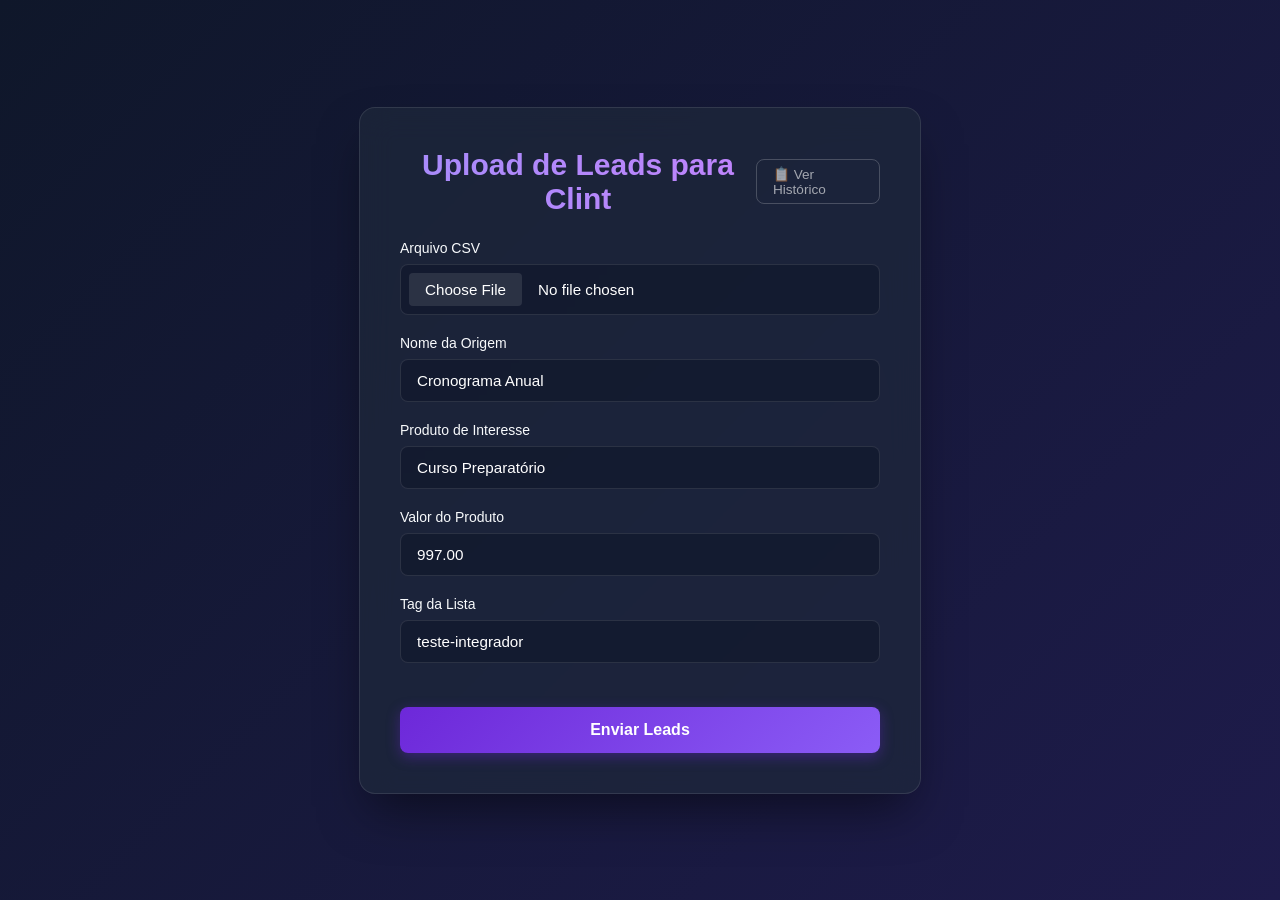
<file: templates/index.html>
<!DOCTYPE html>
<html lang="pt-BR">

<head>
    <meta charset="UTF-8">
    <meta name="viewport" content="width=device-width, initial-scale=1.0">
    <title>Upload de CSV - Integrador Clint</title>
    <link rel="stylesheet" href="/static/style.css">
</head>

<body>
    <div class="container">
        <div style="display:flex; justify-content:space-between; align-items:center; margin-bottom:1.5rem;">
            <h1 style="margin:0;">Upload de Leads para Clint</h1>
            <a href="/historico"
                style="color:rgba(255,255,255,0.6); text-decoration:none; font-size:0.85rem; border:1px solid rgba(255,255,255,0.2); padding:0.4rem 1rem; border-radius:8px; transition:all 0.2s;"
                onmouseover="this.style.background='rgba(255,255,255,0.1)'; this.style.color='white';"
                onmouseout="this.style.background='transparent'; this.style.color='rgba(255,255,255,0.6)';">📋 Ver
                Histórico</a>
        </div>
        <form id="uploadForm" enctype="multipart/form-data">

            <div class="form-group">
                <label for="csv_file">Arquivo CSV</label>
                <input type="file" id="csv_file" name="csv_file" accept=".csv" required>
            </div>

            <div class="form-group">
                <label for="origin_name">Nome da Origem</label>
                <input type="text" id="origin_name" name="origin_name" placeholder="Ex: Pesquisa ENAM 2026"
                    value="Cronograma Anual" required>
            </div>

            <div class="form-group">
                <label for="product_name">Produto de Interesse</label>
                <input type="text" id="product_name" name="product_name" value="Curso Preparatório" required>
            </div>

            <div class="form-group">
                <label for="product_value">Valor do Produto</label>
                <input type="number" id="product_value" name="product_value" step="0.01" value="997.00" required>
            </div>

            <div class="form-group">
                <label for="list_tag_name">Tag da Lista</label>
                <input type="text" id="list_tag_name" name="list_tag_name" placeholder="Ex: lista-enam-2026"
                    value="teste-integrador" required>
            </div>

            <button type="submit" id="submitBtn">Enviar Leads</button>

        </form>

        <div id="loading" class="hidden">
            <div class="spinner"></div>
            <p>Processando leads... Por favor, aguarde.</p>
        </div>

        <div id="result" class="hidden">
            <div class="result-header">
                <h2 id="resultTitle">Processamento Concluído</h2>
            </div>
            <div class="stats">
                <div class="stat-card success">
                    <span class="stat-value" id="countSuccess">0</span>
                    <span class="stat-label">Sucessos</span>
                </div>
                <div class="stat-card error">
                    <span class="stat-value" id="countError">0</span>
                    <span class="stat-label">Falhas</span>
                </div>
            </div>
            <div id="errorDetails" class="hidden">
                <h3>Detalhes das Falhas</h3>
                <ul id="errorList"></ul>
            </div>
            <button onclick="window.location.reload()" style="background: rgba(255,255,255,0.1); margin-top: 1rem;">Novo
                Upload</button>
        </div>
    </div>

    <script>
        const form = document.getElementById('uploadForm');
        const submitBtn = document.getElementById('submitBtn');
        const loading = document.getElementById('loading');
        const result = document.getElementById('result');

        form.addEventListener('submit', async (e) => {
            e.preventDefault();

            submitBtn.disabled = true;
            form.classList.add('hidden');
            loading.classList.remove('hidden');

            const formData = new FormData(form);

            try {
                const response = await fetch('/upload', {
                    method: 'POST',
                    body: formData
                });

                const data = await response.json();

                loading.classList.add('hidden');
                result.classList.remove('hidden');

                if (response.ok) {
                    document.getElementById('countSuccess').textContent = data.sucessos;
                    document.getElementById('countError').textContent = data.erros;

                    if (data.erros > 0) {
                        document.getElementById('errorDetails').classList.remove('hidden');
                        const errorList = document.getElementById('errorList');
                        errorList.innerHTML = '';
                        data.detalhes_falhas.forEach(fail => {
                            const li = document.createElement('li');
                            li.textContent = `Linha ${fail.linha} (${fail.email}): ${fail.erro}`;
                            errorList.appendChild(li);
                        });
                    }
                } else {
                    document.getElementById('resultTitle').textContent = "Erro na Operação";
                    document.getElementById('resultTitle').style.color = "#ef4444";
                    alert(data.detail || "Ocorreu um erro inesperado.");
                }

            } catch (error) {
                console.error('Error:', error);
                alert("Falha de conexão com o servidor.");
                form.classList.remove('hidden');
                loading.classList.add('hidden');
                submitBtn.disabled = false;
            }
        });
    </script>
</body>

</html>
</file>
<file: static/style.css>
:root {
    --primary: #6d28d9;
    --primary-hover: #5b21b6;
    --bg-color: #0f172a;
    --surface: rgba(30, 41, 59, 0.7);
    --text-color: #f8fafc;
    --text-muted: #94a3b8;
    --border-color: rgba(255, 255, 255, 0.1);
    --focus-ring: rgba(109, 40, 217, 0.5);
}

body {
    font-family: 'Inter', -apple-system, BlinkMacSystemFont, "Segoe UI", Roboto, Helvetica, Arial, sans-serif;
    background: linear-gradient(135deg, #0f172a 0%, #1e1b4b 100%);
    color: var(--text-color);
    display: flex;
    justify-content: center;
    align-items: center;
    min-height: 100vh;
    margin: 0;
    padding: 2rem;
    box-sizing: border-box;
}

.container {
    background: var(--surface);
    backdrop-filter: blur(16px);
    -webkit-backdrop-filter: blur(16px);
    padding: 2.5rem;
    border-radius: 16px;
    border: 1px solid var(--border-color);
    box-shadow: 0 25px 50px -12px rgba(0, 0, 0, 0.5);
    width: 100%;
    max-width: 480px;
    animation: fadeIn 0.6s ease-out;
}

@keyframes fadeIn {
    from {
        opacity: 0;
        transform: translateY(20px);
    }

    to {
        opacity: 1;
        transform: translateY(0);
    }
}

h1 {
    font-size: 1.875rem;
    margin-bottom: 2rem;
    text-align: center;
    font-weight: 700;
    background: linear-gradient(to right, #a78bfa, #c084fc);
    -webkit-background-clip: text;
    background-clip: text;
    -webkit-text-fill-color: transparent;
}

.form-group {
    margin-bottom: 1.25rem;
}

label {
    display: block;
    margin-bottom: 0.5rem;
    font-size: 0.875rem;
    font-weight: 500;
    color: var(--text-color);
}

input[type="text"],
input[type="number"],
select,
input[type="file"] {
    width: 100%;
    padding: 0.75rem 1rem;
    background: rgba(15, 23, 42, 0.6);
    border: 1px solid var(--border-color);
    border-radius: 8px;
    color: white;
    box-sizing: border-box;
    font-size: 0.95rem;
    transition: all 0.2s ease;
}

input[type="file"] {
    padding: 0.5rem;
    cursor: pointer;
}

input::file-selector-button {
    background: rgba(255, 255, 255, 0.1);
    border: none;
    padding: 0.5rem 1rem;
    border-radius: 4px;
    color: white;
    cursor: pointer;
    margin-right: 1rem;
    transition: background 0.2s;
}

input::file-selector-button:hover {
    background: rgba(255, 255, 255, 0.2);
}

input:focus,
select:focus {
    outline: none;
    border-color: var(--primary);
    box-shadow: 0 0 0 3px var(--focus-ring);
}

select option {
    background-color: var(--bg-color);
    color: white;
}

button {
    width: 100%;
    padding: 0.875rem;
    background: linear-gradient(135deg, var(--primary), #8b5cf6);
    color: white;
    border: none;
    border-radius: 8px;
    font-size: 1rem;
    font-weight: 600;
    cursor: pointer;
    margin-top: 1.5rem;
    transition: transform 0.2s ease, box-shadow 0.2s ease;
    box-shadow: 0 4px 14px 0 rgba(109, 40, 217, 0.39);
}

button:hover {
    transform: translateY(-2px);
    box-shadow: 0 6px 20px rgba(109, 40, 217, 0.6);
}

button:active {
    transform: translateY(0);
}

.hidden {
    display: none !important;
}

/* Spinner */
.loading-container {
    text-align: center;
    padding: 2rem 0;
}

.spinner {
    width: 40px;
    height: 40px;
    border: 4px solid rgba(255, 255, 255, 0.1);
    border-left-color: var(--primary);
    border-radius: 50%;
    margin: 0 auto 1.5rem;
    animation: spin 1s linear infinite;
}

@keyframes spin {
    to {
        transform: rotate(360deg);
    }
}

/* Result Dashboard */
.stats {
    display: grid;
    grid-template-columns: 1fr 1fr;
    gap: 1rem;
    margin: 1.5rem 0;
}

.stat-card {
    background: rgba(15, 23, 42, 0.4);
    padding: 1.25rem;
    border-radius: 12px;
    text-align: center;
    border: 1px solid var(--border-color);
}

.stat-value {
    display: block;
    font-size: 1.5rem;
    font-weight: 700;
    margin-bottom: 0.25rem;
}

.stat-label {
    font-size: 0.75rem;
    color: var(--text-muted);
    text-transform: uppercase;
    letter-spacing: 0.05em;
}

.success .stat-value {
    color: #10b981;
}

.error .stat-value {
    color: #ef4444;
}

#errorDetails {
    margin-top: 1.5rem;
    padding-top: 1.5rem;
    border-top: 1px solid var(--border-color);
}

#errorDetails h3 {
    font-size: 0.875rem;
    margin-bottom: 0.75rem;
    color: #ef4444;
}

#errorList {
    list-style: none;
    padding: 0;
    font-size: 0.8125rem;
    color: var(--text-muted);
    max-height: 150px;
    overflow-y: auto;
}

#errorList li {
    padding: 0.5rem;
    background: rgba(239, 68, 68, 0.1);
    border-radius: 4px;
    margin-bottom: 0.5rem;
}
</file>
